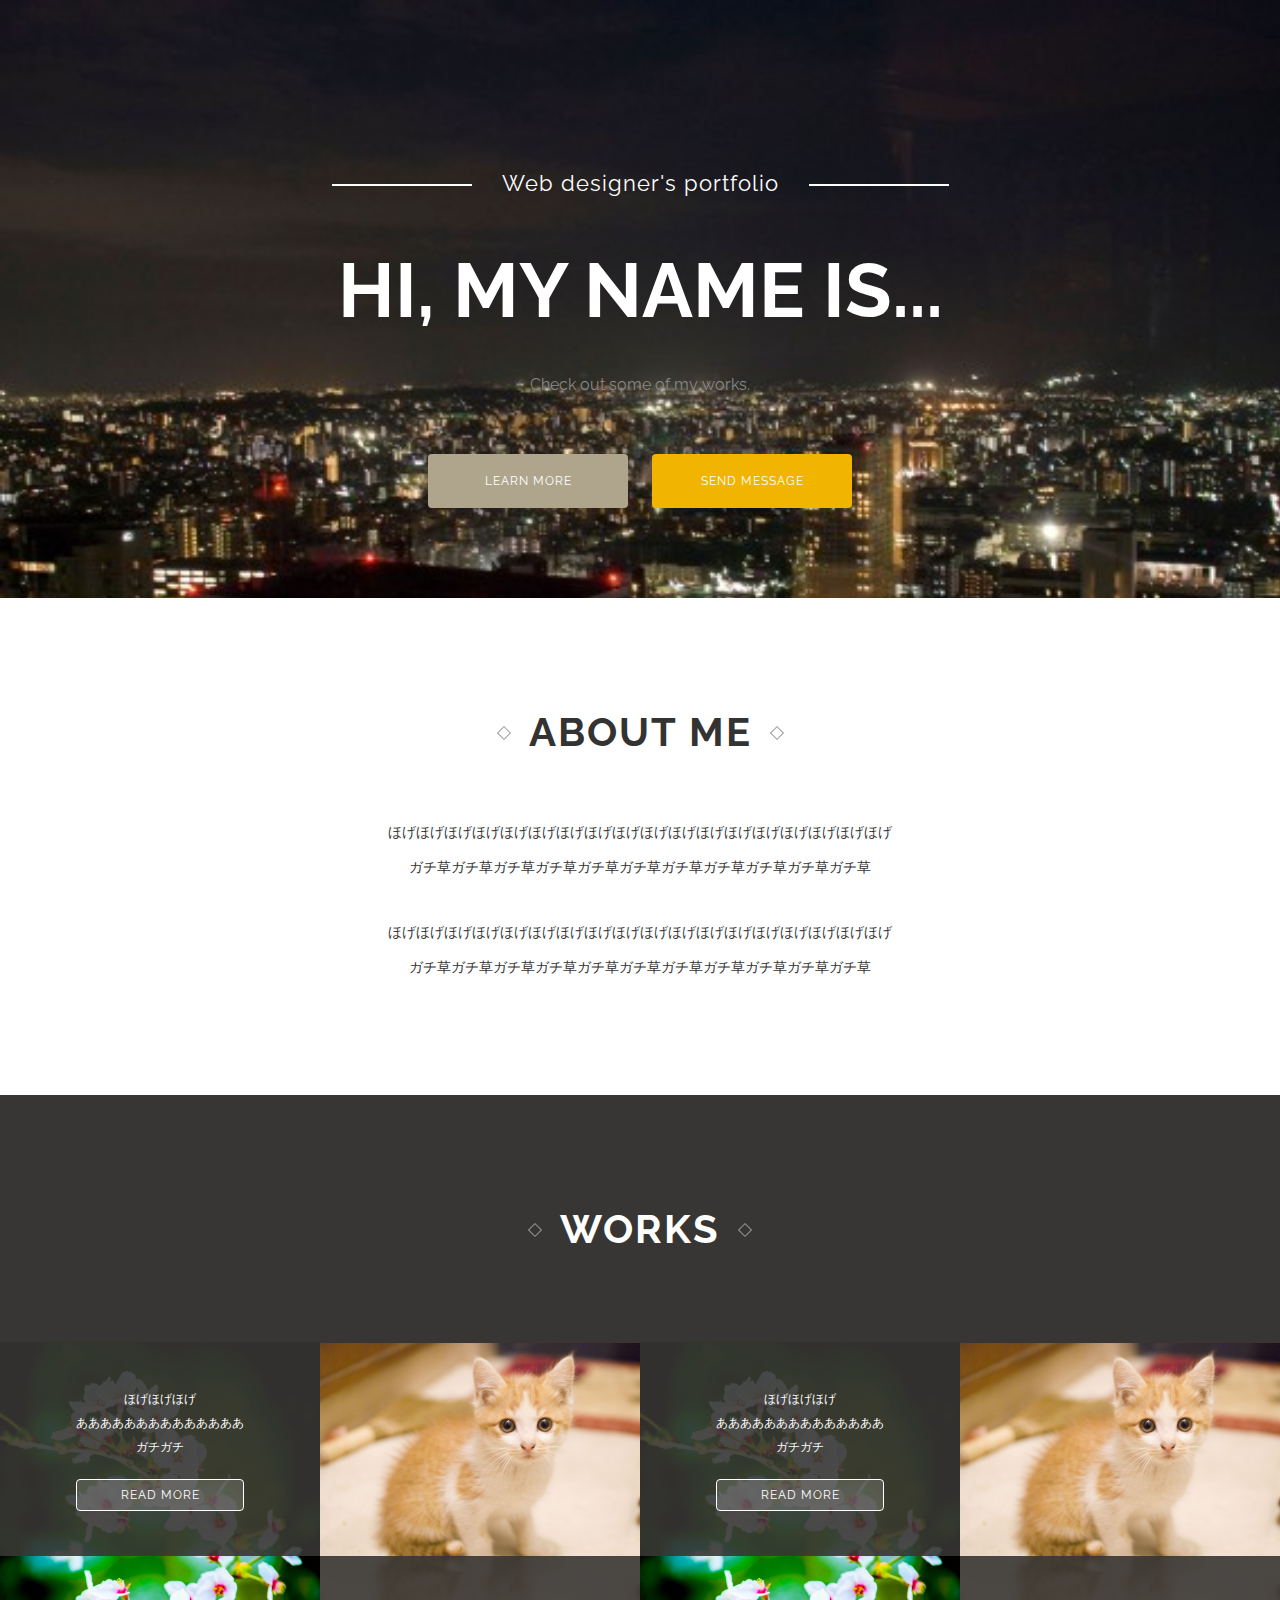
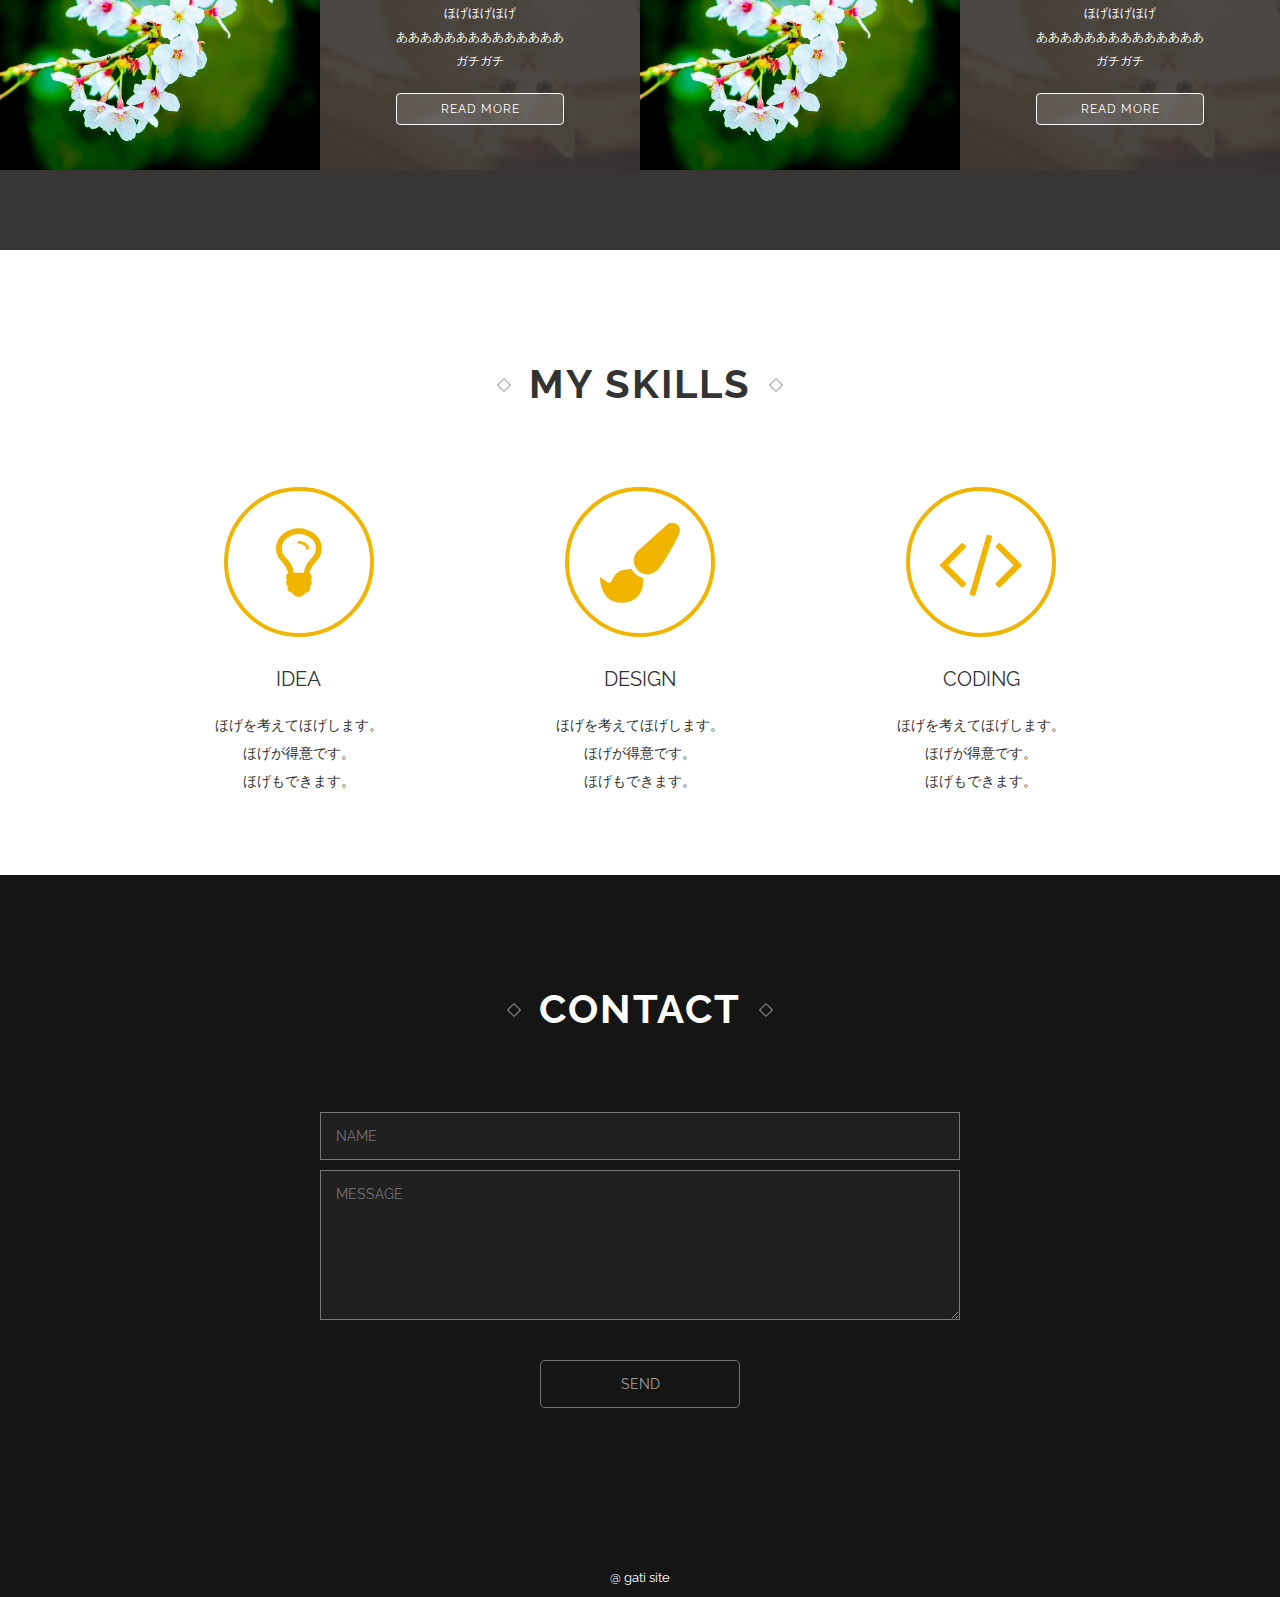
<file: singlepage-layout/index.html>
<!DOCTYPE html>
<html lang="ja">
<head>
  <meta charset="utf-8">
  <meta name="viewport" content="width=device-width, initial-scale:1.0, minimum-scale=1.0">
  <title>シングルページレイアウト</title>
  <link rel="stylesheet" href="css/normalize.css">
  <link rel="stylesheet" href="css/style.css">
  <link rel="stylesheet" href="http://fonts.googleapis.com/css?family=Raleway:700,400">
  <link rel="stylesheet" href="http://maxcdn.bootstrapcdn.com/font-awesome/4.3.0/css/font-awesome.min.css">
</head>
<body>
  <header class="header">
    <p class="site-title-sub">Web designer's portfolio</p>
    <h1 class="site-title">HI, MY NAME IS...</h1>
    <p class="site-description">Check out some of my works.</p>
    <div class="buttons">
      <a class="button" href="#about">LEARN MORE</a>
      <a class="button button-showy" href="#contact">SEND MESSAGE</a>
    </div>
  </header>
  <section class="about" id="about">
    <h2 class="heading">ABOUT ME</h2>
    <p class="about-text">
      ほげほげほげほげほげほげほげほげほげほげほげほげほげほげほげほげほげほげ<br>
      ガチ草ガチ草ガチ草ガチ草ガチ草ガチ草ガチ草ガチ草ガチ草ガチ草ガチ草
    </p>
    <p class="about-text">
      ほげほげほげほげほげほげほげほげほげほげほげほげほげほげほげほげほげほげ<br>
      ガチ草ガチ草ガチ草ガチ草ガチ草ガチ草ガチ草ガチ草ガチ草ガチ草ガチ草
    </p>
  </section>
  <section class="works">
    <h2 class="heading">WORKS</h2>
    <div class="works-wrapper">
      <div class="work-box tree">
        <img class="work-image" src="images/tree.jpg" alt="制作事例1">
        <div class="work-description">
          <div class="work-description-inner">
            <p class="work-text">
              ほげほげほげ<br>
              ああああああああああああああ<br>
              ガチガチ<br>
              <a href="#" class="button button-ghost">READ MORE</a>
            </p>
          </div>
        </div>
      </div>
      <div class="work-box cat">
        <img class="work-image" src="images/cat.jpg" alt="制作事例1">
        <div class="work-description">
          <div class="work-description-inner">
            <p class="work-text">
              ほげほげほげ<br>
              ああああああああああああああ<br>
              ガチガチ<br>
              <a href="#" class="button button-ghost">READ MORE</a>
            </p>
          </div>
        </div>
      </div>
      <div class="work-box tree">
        <img class="work-image" src="images/tree.jpg" alt="制作事例1">
        <div class="work-description">
          <div class="work-description-inner">
            <p class="work-text">
              ほげほげほげ<br>
              ああああああああああああああ<br>
              ガチガチ<br>
              <a href="#" class="button button-ghost">READ MORE</a>
            </p>
          </div>
        </div>
      </div>
      <div class="work-box cat">
        <img class="work-image" src="images/cat.jpg" alt="制作事例1">
        <div class="work-description">
          <div class="work-description-inner">
            <p class="work-text">
              ほげほげほげ<br>
              ああああああああああああああ<br>
              ガチガチ<br>
              <a href="#" class="button button-ghost">READ MORE</a>
            </p>
          </div>
        </div>
      </div>
    </div>
  </section>
  <section class="skills">
    <h2 class="heading">MY SKILLS</h2>
    <div class="skills-wrapper">
      <div class="skill-box">
        <i class="skill-icon fa fa-lightbulb-o"></i>
        <div class="skill-title">IDEA</div>
        <p class="skill-text">
          ほげを考えてほげします。<br>
          ほげが得意です。<br>
          ほげもできます。
        </p>
      </div>
      <div class="skill-box">
        <i class="skill-icon fa fa-paint-brush"></i>
        <div class="skill-title">DESIGN</div>
        <p class="skill-text">
          ほげを考えてほげします。<br>
          ほげが得意です。<br>
          ほげもできます。
        </p>
      </div>
      <div class="skill-box">
        <i class="skill-icon fa fa-code"></i>
        <div class="skill-title">CODING</div>
        <p class="skill-text">
          ほげを考えてほげします。<br>
          ほげが得意です。<br>
          ほげもできます。
        </p>
      </div>
    </div>
  </section>
  <section class="contact" id="contact">
    <h2 class="heading">CONTACT</h2>
    <form class="contact-form">
      <input type="text" name="name" placeholder="NAME">
      <textarea name="message" placeholder="MESSAGE"></textarea>
      <input type="submit" value="SEND">
    </form>
  </section>
  <footer class="footer">
    @ gati site
  </footer>
  <script src="lib/placeholders.min.js"></script>
  </script>
</body>
</html>
</file>
<file: singlepage-layout/css/style.css>
@charset "UTF-8";

/*
 * Base
 */

html {
  font-size: 62.5%;
}
*, *::before, *::after {
  box-sizing: border-box;
}
body {
  background: #151515 url('../images/bg.jpg') no-repeat fixed left bottom;
  background-size: cover;
  color: #fff;
  text-align: center;
  font-size: 1.4rem;
  font-family: Raleway, "Hiragino Kaku Gothic ProN", Meiryo, sans-serif;
}
.header {
  padding: 170px 30px 80px;
}

/*
 * Basic
 */

.button {
  display: inline-block;
  width: 200px;
  padding: 20px;
  border-radius: 4px;
  background-color: #afa58d;
  color: #fff;
  text-decoration: none;
  letter-spacing: 1px;
  font-size: 1.2rem;
}
.button:hover {
  opacity: 0.9;
}
.button-showy {
  background-color: #f1b400;
}
.button-ghost {
  border: 1px solid #fff;
  background-color: rgba(255, 255, 255, 0.15);
}
.buttons .button {
  margin: 10px;
}
.heading {
  position: relative;
  display: inline-block;
  margin: 30px 0 15px;
  padding-bottom: 15px;
  letter-spacing: 2px;
  font-size: 4rem;
}
.heading::before,
.heading::after {
  content: '';
  display: inline-block;
  width: 10px;
  height: 10px;
  margin: 0 20px;
  border: 1px solid #999;
  vertical-align: 8px;
  -webkit-transform: rotate(-45deg);
  -ms-transform: rotate(-45deg);
  transform: rotate(-45deg);
}

/*
 * Title
 */

.site-title-sub {
  margin: 0 0 30px;
  letter-spacing: 1px;
  font-size: 2.2rem;
}
.site-title-sub::before,
.site-title-sub::after {
  content: '';
  display: inline-block;
  width: 140px;
  height: 2px;
  margin: 0 30px;
  background-color: #fff;
  vertical-align: middle;
}
.site-title {
  margin: 50px 0 40px;
  font-size: 7.6rem;
}
.site-description {
  margin-bottom: 50px;
  color: #888;
  font-size: 1.6rem;
}

/*
 * About
 */

.about {
  padding: 80px 30px;
  background-color: #fff;
  color: #333;
}
.about-text {
  margin: 30px 0;
  line-height: 2.5;
}

/*
 * Works
 */

.works {
  background-color: #383634;
  padding: 80px 0;
}
.works-wrapper {
  display: table;
  width: 100%;
  margin-top: 60px;
  table-layout: fixed;
}
.work-box {
  position: relative;
  display: table-cell;
  overflow: hidden;
}
.work-box::after {
  content: '';
  position: absolute;
  top: 50%;
  left: 0;
  width: 100%;
  height: 50%;
  background: no-repeat;
  background-size: 100% 100%;
  opacity: 0.1;
  transform: scaleY(-1);
}
.work-box.tree::after {
  background-image: url('../images/tree.jpg');
}
.work-box.cat::after {
  background-image: url('../images/cat.jpg');
}
.work-image {
  display: block;
  width: 100%;
  margin: 0 0 67%;
  transition: transform 0.5s ease-in-out;
  transition: -webkit-transform 0.5s ease-in-out;
}
.work-box:nth-child(odd) .work-image {
  margin: 67% 0 0;
}
.work-box:nth-child(odd) .work-description,
.work-box:nth-child(odd)::after {
  top: 0;
}
.work-box:hover .work-image {
  transform: scale(1.1);
  -webkit-transform: scale(1.1);
}
.work-box:nth-child(odd) .work-image {
  transform-origin: top center;
  -webkit-transform: top center;;
}
.work-box:nth-child(even) .work-image {
  transform-origin: bottom center;
  -webkit-transform: bottom center;;
}
.work-description {
  position: absolute;
  top: 50%;
  left: 0;
  width: 100%;
  height: 50%;
  z-index: 1;
  overflow-y: auto;
}
.work-description-inner {
  display: table;
  width: 100%;
  height: 100%;
  padding: 20px;
}
.work-text {
  display: table-cell;
  vertical-align: middle;
  font-size: 1.2rem;
  line-height: 2;
}
.work-text .button {
  width: 60%;
  margin-top: 20px;
  padding: 3px;
}

/*
 * Skills
 */

.skills {
  padding: 80px 0;
  background-color: #fff;
  color: #333;
}
.skills-wrapper {
  display: table;
  width: 80%;
  margin: 50px auto 0;
  table-layout: fixed;
}
.skill-box {
  display: table-cell;
}
i.skill-icon {
  width: 150px;
  height: 150px;
  margin-bottom: 30px;
  border: 4px solid;
  border-radius: 50%;
  color: #f1b400;
  font-size: 8rem;
  line-height: 142px;
}
.skill-title {
  margin: 0 20px 20px;
  font-size: 2rem;
}
.skill-text {
  margin: 0 20px;
  line-height: 2;
}

/*
 * Contact
 */

.contact {
  padding: 80px 0 150px;
}
.contact-form {
  width: 50%;
  margin: 50px auto 0;
}
.contact-form input[type=text],
.contact-form textarea {
  display: block;
  width: 100%;
  margin-bottom: 10px;
  padding: 15px;
  outline: none;
  border: 1px solid rgba(255, 255, 255, 0.4);
  border-radius: 0;
  background-color: rgba(255, 255, 255, 0.05);
  color: #fff;
}
.contact-form textarea {
  height: 150px;
}
.contact-form input[type=text]:focus,
.contact-form textarea:focus {
  box-shadow: 0 0 8px rgba(255, 255, 255, 0.5) inset;
}
.contact-form input[type=submit] {
  display: block;
  width: 200px;
  margin: 40px auto 0;
  padding: 15px;
  border: 1px solid rgba(255, 255, 255, 0.4);
  border-radius: 5px;
  background-color: transparent;
  color: rgba(255, 255, 255, 0.6);
  cursor: pointer;
}
.contact-form input[type=submit]:hover {
  background-color: rgba(255, 255, 255, 0.05);
}
.footer {
  padding: 12px 0;
  font-size: 1.3rem;
}

/*
 * Smart Phone
 */

@media (max-width: 768px) {

  /* Base */
  body {
    font-size: 1.3rem;
  }

  /* Basic */
  .heading {
    font-size: 2.5rem;
  }
  .button:hover {
    opacity: 1;
  }
  .heading::before,
  .heading::after {
    vertical-align: 5px;
  }

  /* header */
  .site-title {
    margin-top: 35px;
    font-size: 5rem;
  }
  .site-title-sub {
    font-size: 1.7rem;
  }
  .site-title-sub::before,
  .site-title-sub::after {
    display: block;
    width: 80%;
    margin: 10px auto;
  }
  .header {
    padding-top: 60px;
  }

  /* about */
  .about-text {
    line-height: 1.8;
  }

  /* Works */
  .works-wrapper,
  .work-box {
    display: block;
  }
  .work-image {
    display: none;
  }
  .work-description {
    position: relative;
  }
  .work-box::after {
    top: 0;
    height: 100%;
    background-size: cover;
  }

  /* Skills */
  .skills-wrapper,
  .skill-box {
    display: block;
  }
  i.skill-icon {
    width: 100px;
    height: 100px;
    font-size: 5rem;
    line-height: 92px;
  }
  .skill-box {
    margin: 40px auto;
  }
  .skill-text {
    margin: 0;
  }

  /* Contact */
  .contact-form {
    width: 80%;
  }
  .contact {
    padding-bottom: 80px;
  }
}
@media (max-width: 1024px) {
  body {
    background-image: none;
  }
}
</file>
